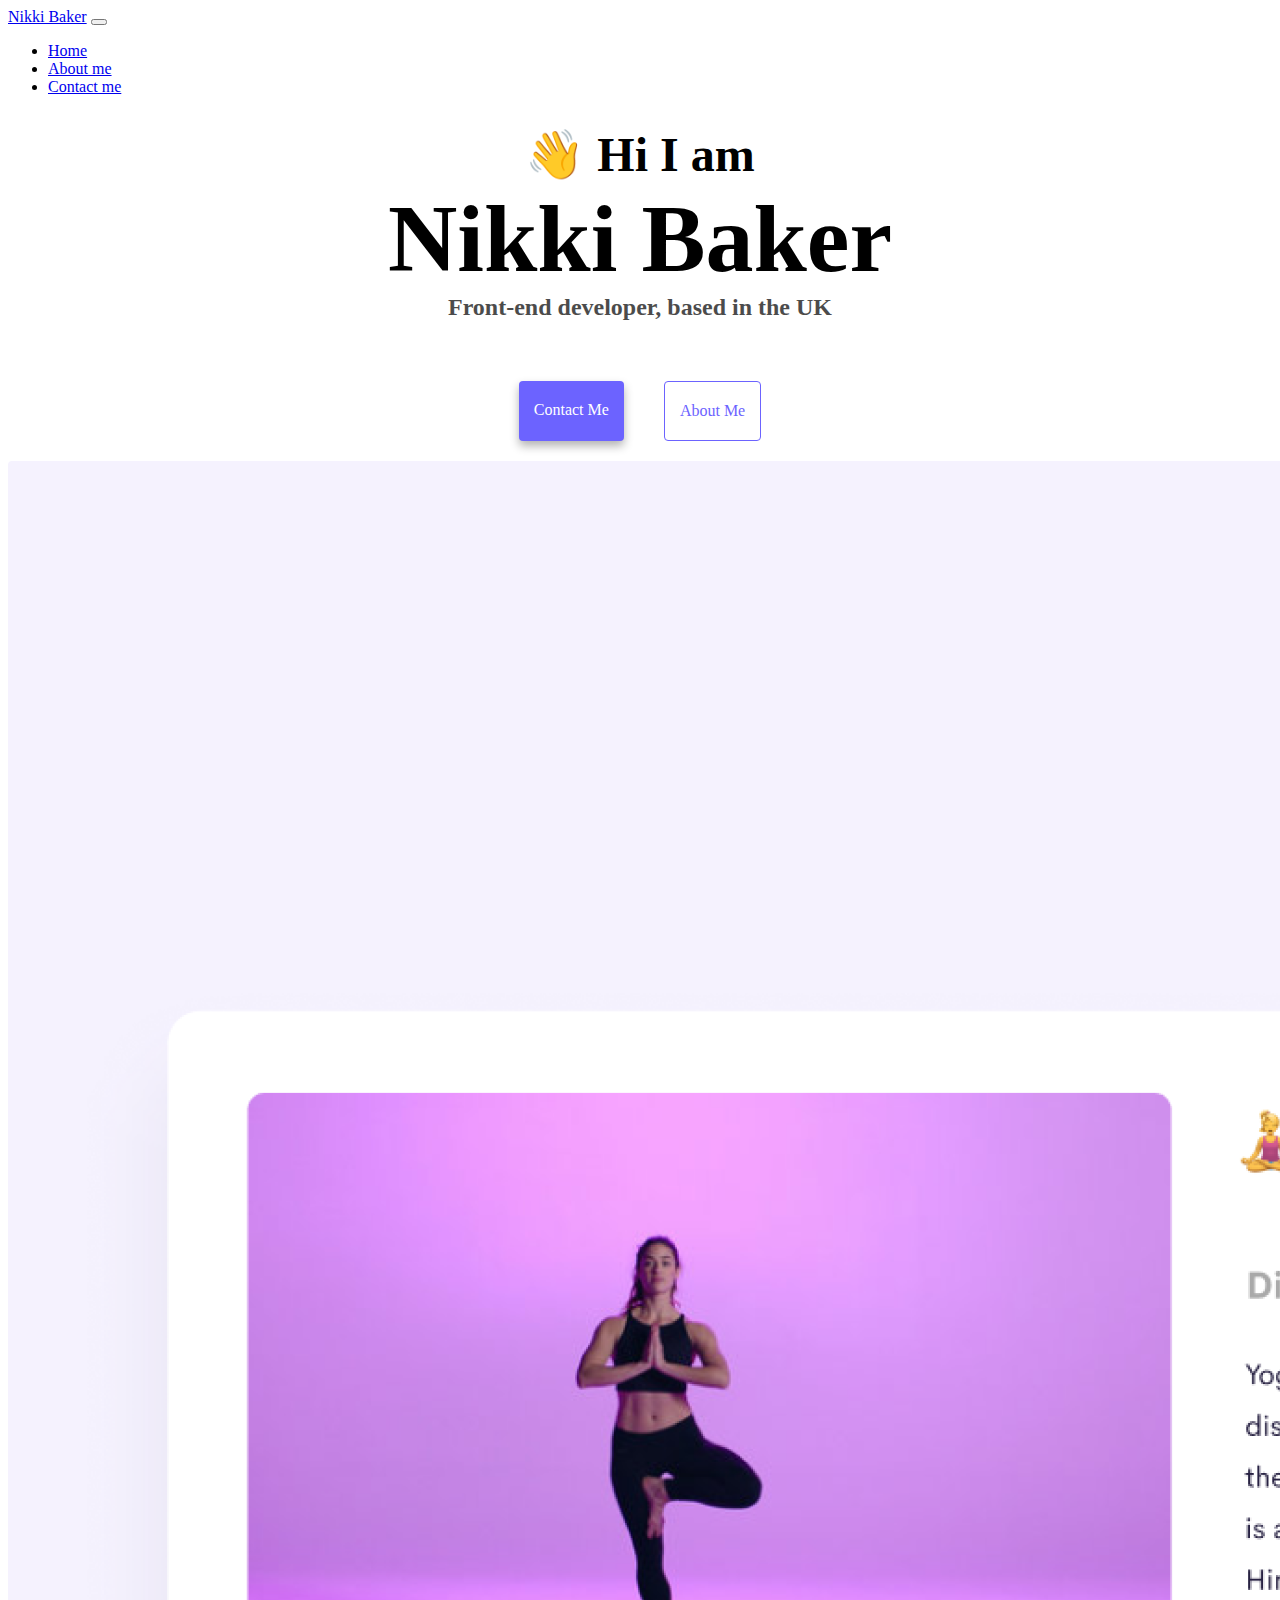
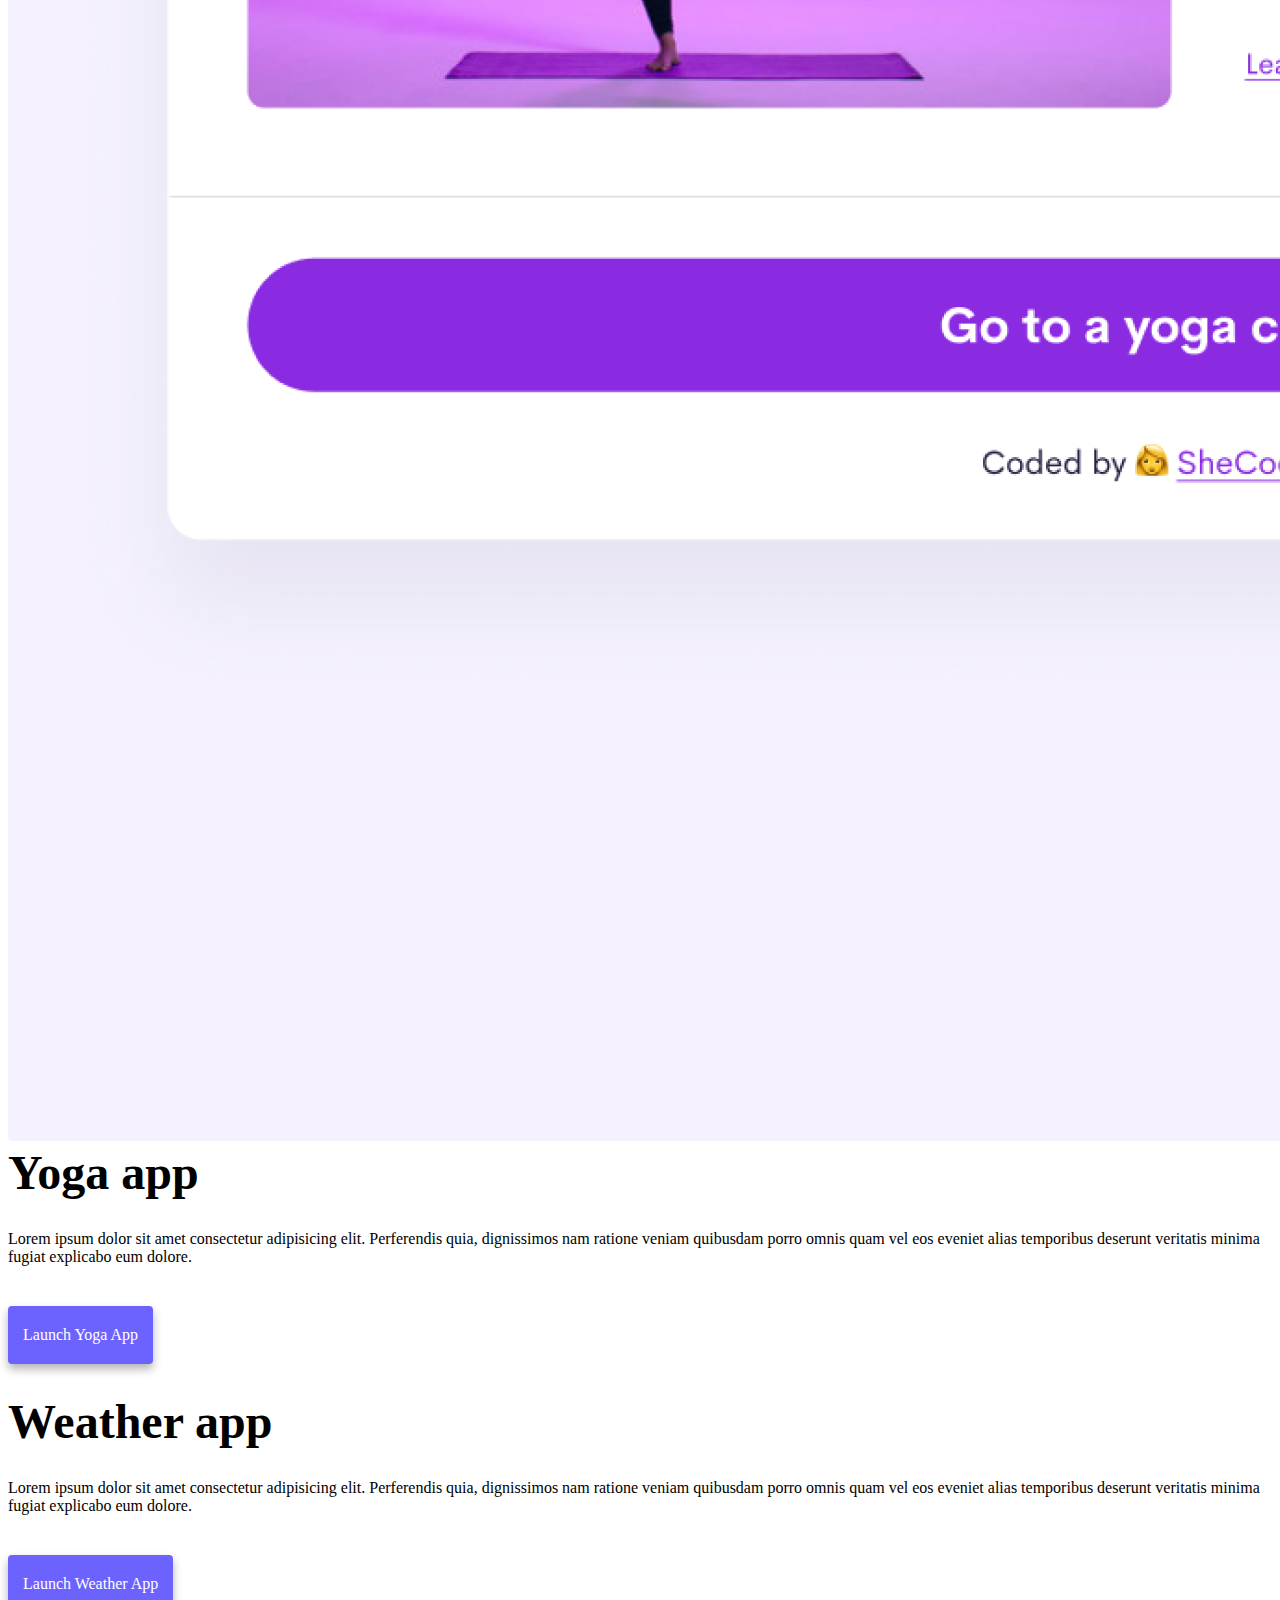
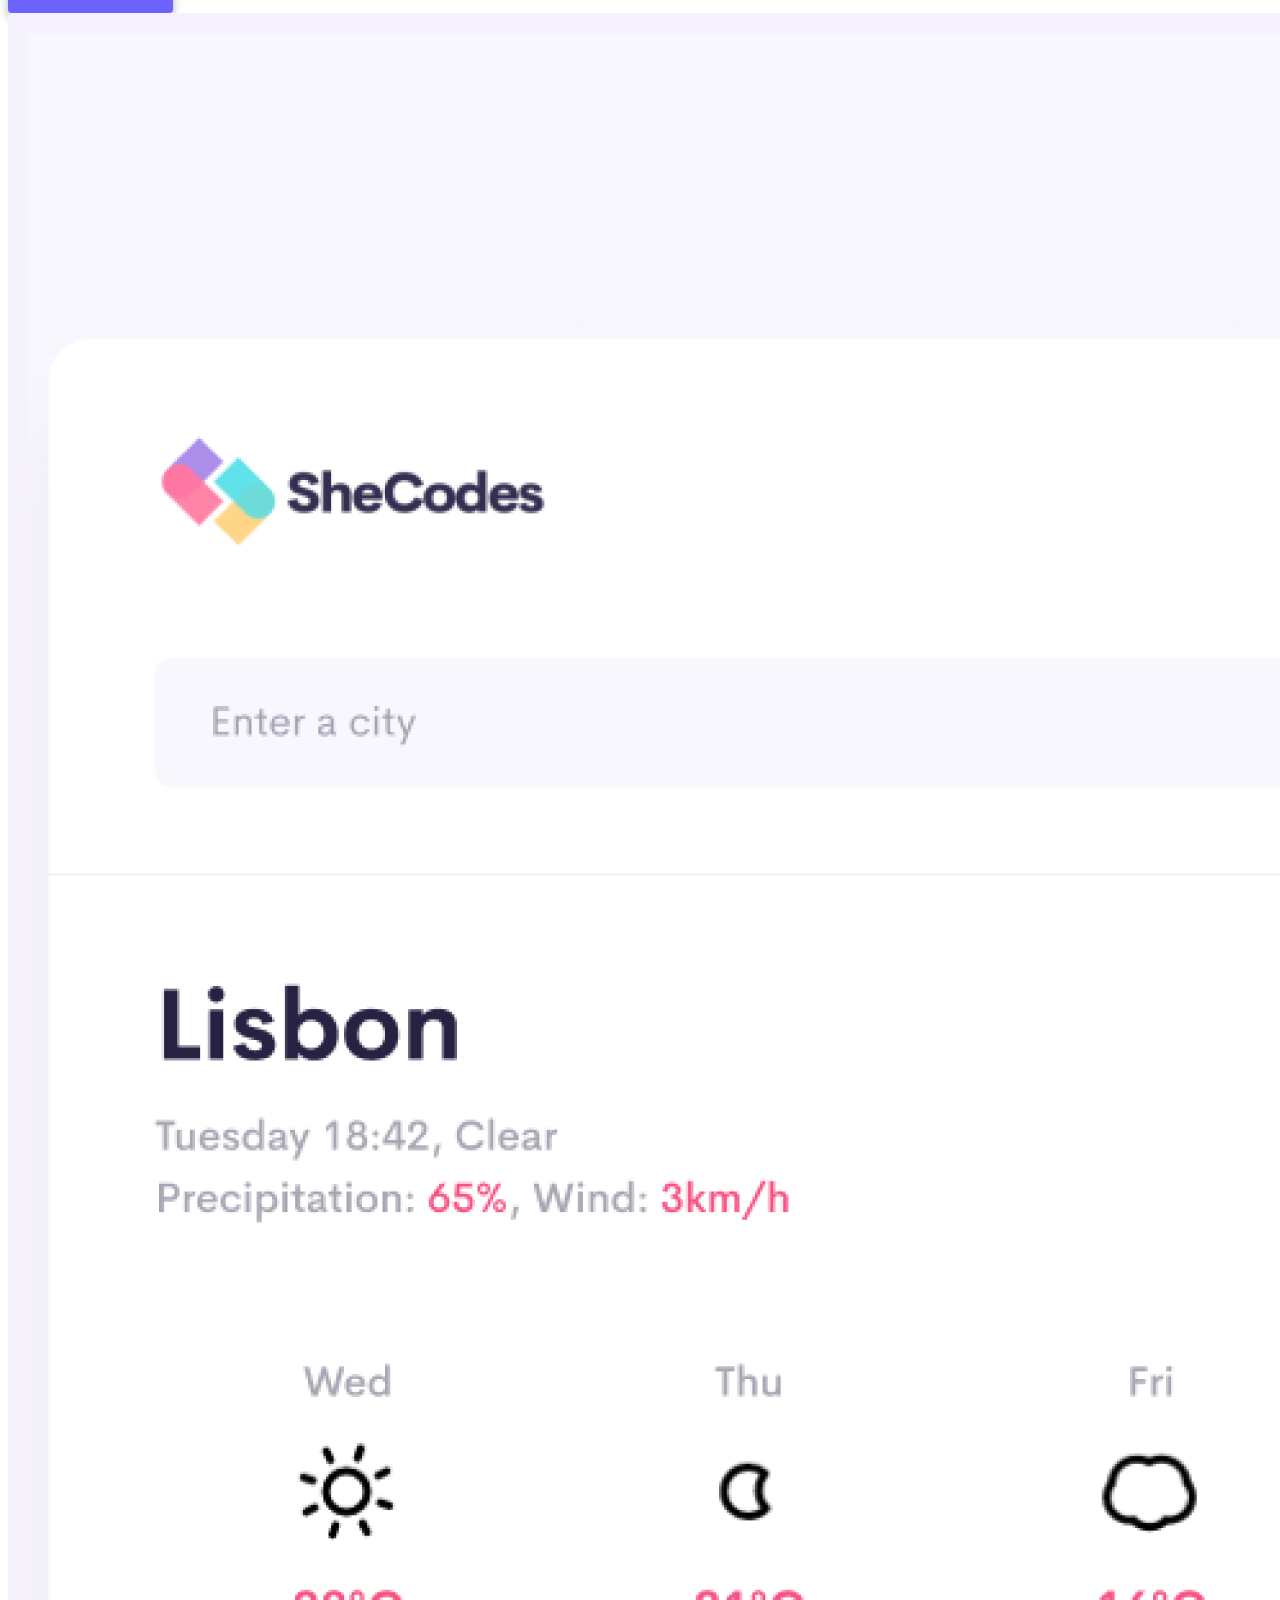
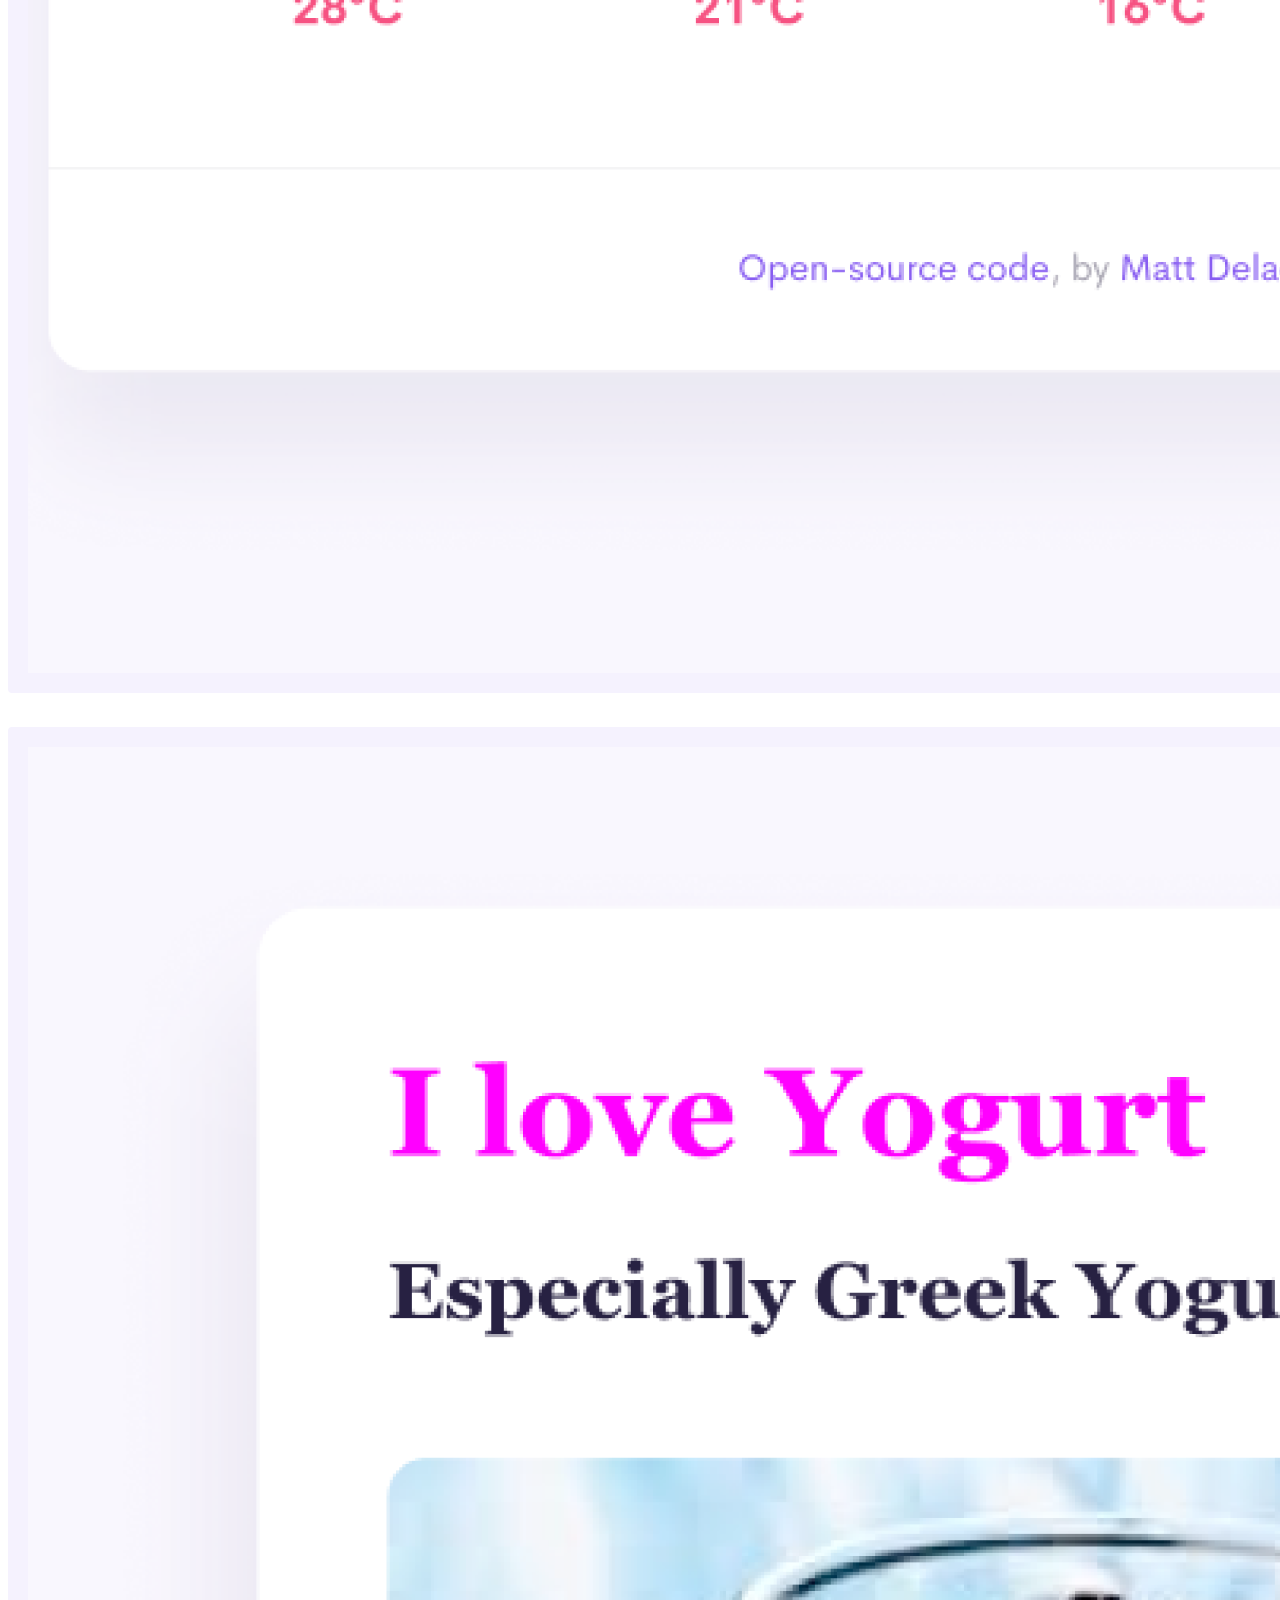
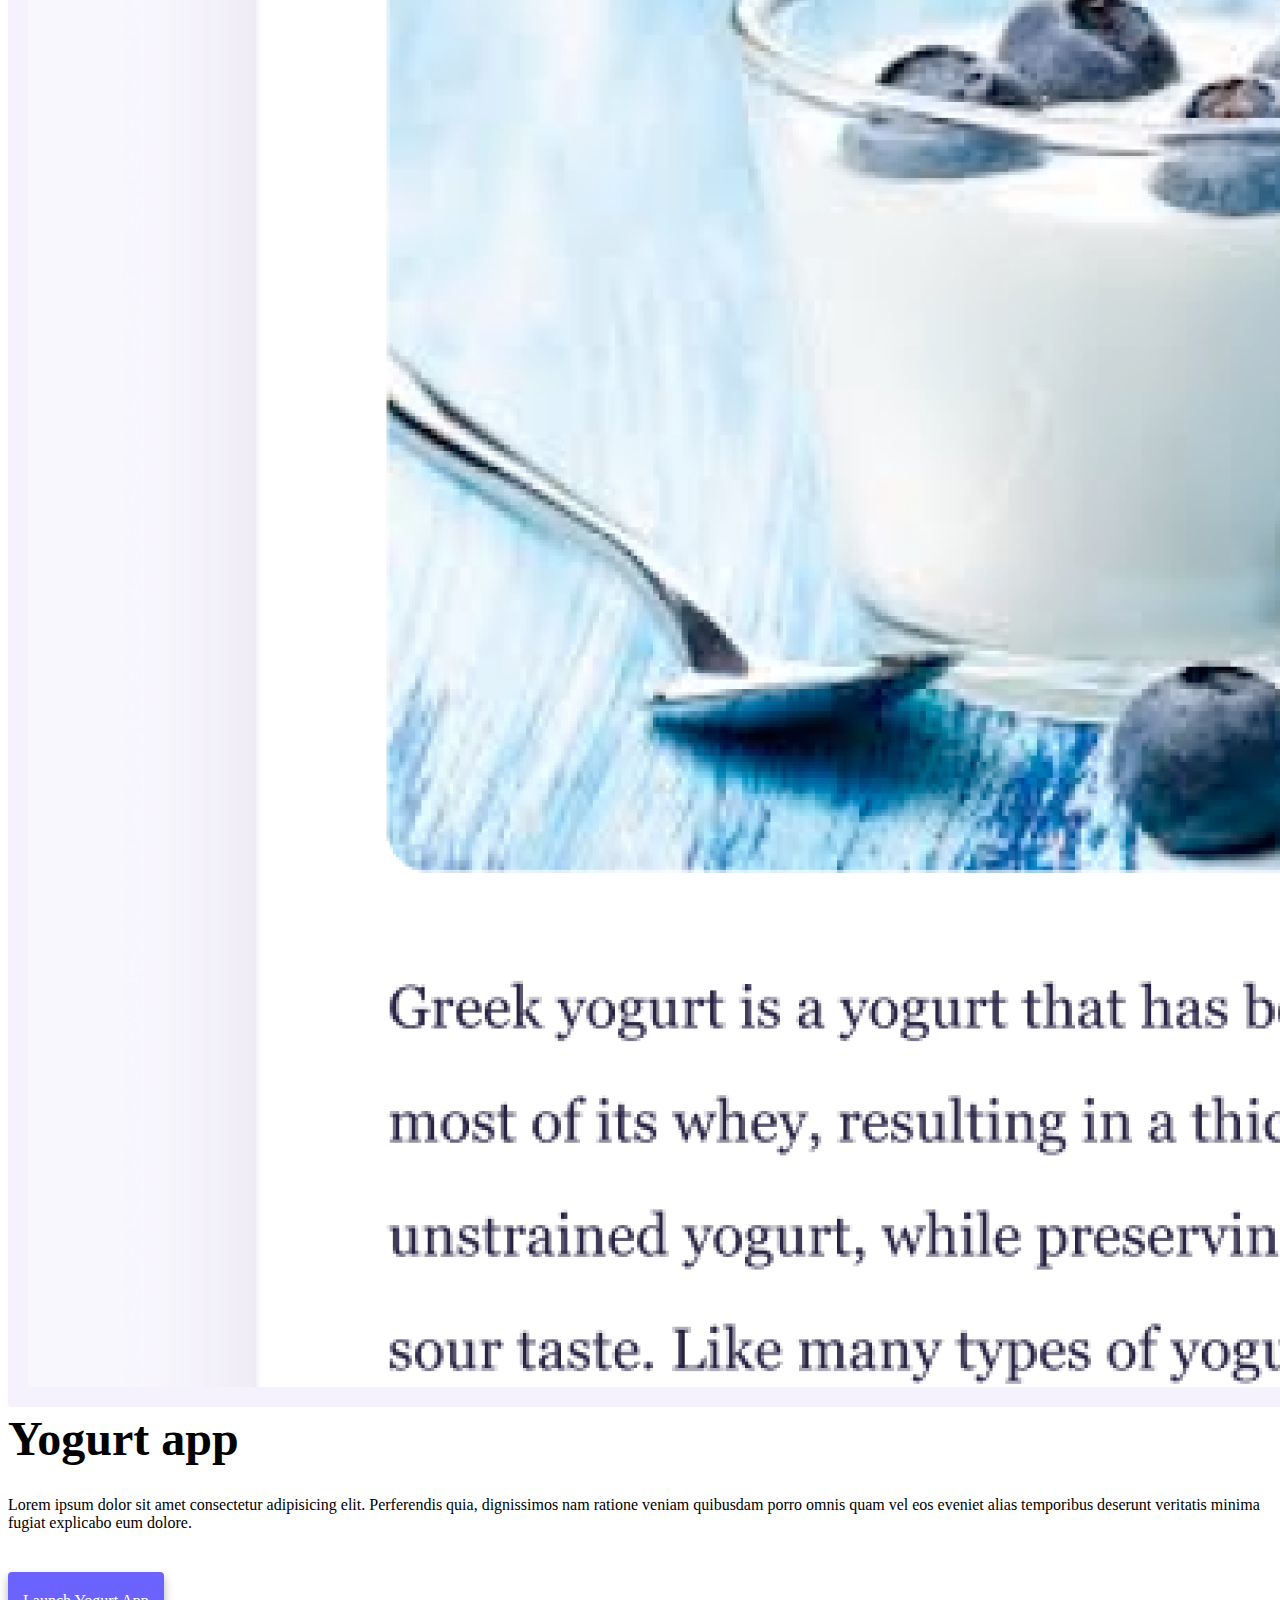
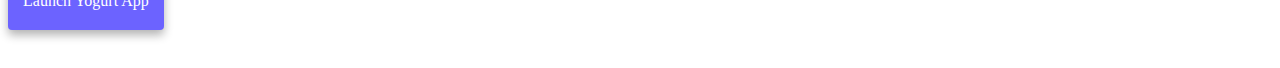
<file: index.html>
<!DOCTYPE html>
<html lang="en">
  <head>
    <meta charset="UTF-8" />
    <meta http-equiv="X-UA-Compatible" content="IE=edge" />
    <meta name="viewport" content="width=device-width, initial-scale=1.0" />
    <meta
      name="description"
      content="Portfolio for Nikki Baker Front End Developer"
    />
    <title>Nikki Baker - Freelance Front End Developer Portfolio</title>
    <link
      href="https://cdn.jsdelivr.net/npm/bootstrap@5.3.0-alpha1/dist/css/bootstrap.min.css"
      rel="stylesheet"
      integrity="sha384-GLhlTQ8iRABdZLl6O3oVMWSktQOp6b7In1Zl3/Jr59b6EGGoI1aFkw7cmDA6j6gD"
      crossorigin="anonymous"
    />
    <link rel="stylesheet" href="style.css" />
    <script
      src="https://cdn.jsdelivr.net/npm/bootstrap@5.3.0-alpha1/dist/js/bootstrap.bundle.min.js"
      integrity="sha384-w76AqPfDkMBDXo30jS1Sgez6pr3x5MlQ1ZAGC+nuZB+EYdgRZgiwxhTBTkF7CXvN"
      crossorigin="anonymous"
    ></script>
  </head>
  <body>
    <nav class="navbar navbar-expand-lg bg-body-tertiary">
      <div class="container-fluid">
        <a class="navbar-brand" href="#">Nikki Baker</a>
        <button
          class="navbar-toggler"
          type="button"
          data-bs-toggle="collapse"
          data-bs-target="#navbarNav"
          aria-controls="navbarNav"
          aria-expanded="false"
          aria-label="Toggle navigation"
        >
          <span class="navbar-toggler-icon"></span>
        </button>
        <div class="collapse navbar-collapse" id="navbarNav">
          <ul class="navbar-nav">
            <li class="nav-item">
              <a class="nav-link active" aria-current="page" href="#">Home</a>
            </li>
            <li class="nav-item">
              <a class="nav-link" href="about.html">About me</a>
            </li>
            <li class="nav-item">
              <a class="nav-link" href="about.html#contact">Contact me</a>
            </li>
          </ul>
        </div>
      </div>
    </nav>
    <h2 class="title">👋 Hi I am</h2>
    <h1>Nikki Baker</h1>
    <h3>Front-end developer, based in the UK</h3>
    <div class="navigation-links">
      <a
        href="about.html#contact"
        class="contact-link"
        title="Contact Nikki Front-end Developer"
        >Contact me</a
      >
      <a
        href="about.html"
        class="about-link"
        title="About Nikki Front-end developer"
        >About me</a
      >
    </div>
    <div class="container">
      <div class="row app-display">
        <div class="col-sm-6">
          <img src="images/yoga.png" class="app-pic img-fluid" />
        </div>
        <div class="col-sm-6">
          <h2 class="description">Yoga app</h2>
          <p class="about-paragraphs">
            Lorem ipsum dolor sit amet consectetur adipisicing elit. Perferendis
            quia, dignissimos nam ratione veniam quibusdam porro omnis quam vel
            eos eveniet alias temporibus deserunt veritatis minima fugiat
            explicabo eum dolore.
          </p>
          <div class="app-links">
            <a href="#" class="contact-link mb-3">Launch Yoga App</a>
          </div>
        </div>
      </div>
      <div class="row app-display">
        <div class="col-sm-6">
          <h2 class="description">Weather app</h2>
          <p class="about-paragraphs">
            Lorem ipsum dolor sit amet consectetur adipisicing elit. Perferendis
            quia, dignissimos nam ratione veniam quibusdam porro omnis quam vel
            eos eveniet alias temporibus deserunt veritatis minima fugiat
            explicabo eum dolore.
          </p>
          <div class="app-links">
            <a href="#" class="contact-link mb-3">Launch Weather App</a>
          </div>
        </div>
        <div class="col-sm-6">
          <img src="images/weather.png" class="app-pic img-fluid" />
        </div>
      </div>
      <div class="row app-display">
        <div class="col-sm-6">
          <img src="images/yogurt.png" class="app-pic img-fluid" />
        </div>
        <div class="col-sm-6">
          <h2 class="description">Yogurt app</h2>
          <p class="about-paragraphs">
            Lorem ipsum dolor sit amet consectetur adipisicing elit. Perferendis
            quia, dignissimos nam ratione veniam quibusdam porro omnis quam vel
            eos eveniet alias temporibus deserunt veritatis minima fugiat
            explicabo eum dolore.
          </p>
          <div class="app-links mb-3">
            <a href="#" class="contact-link">Launch Yogurt App</a>
          </div>
        </div>
      </div>
    </div>
  </body>
</html>
</file>
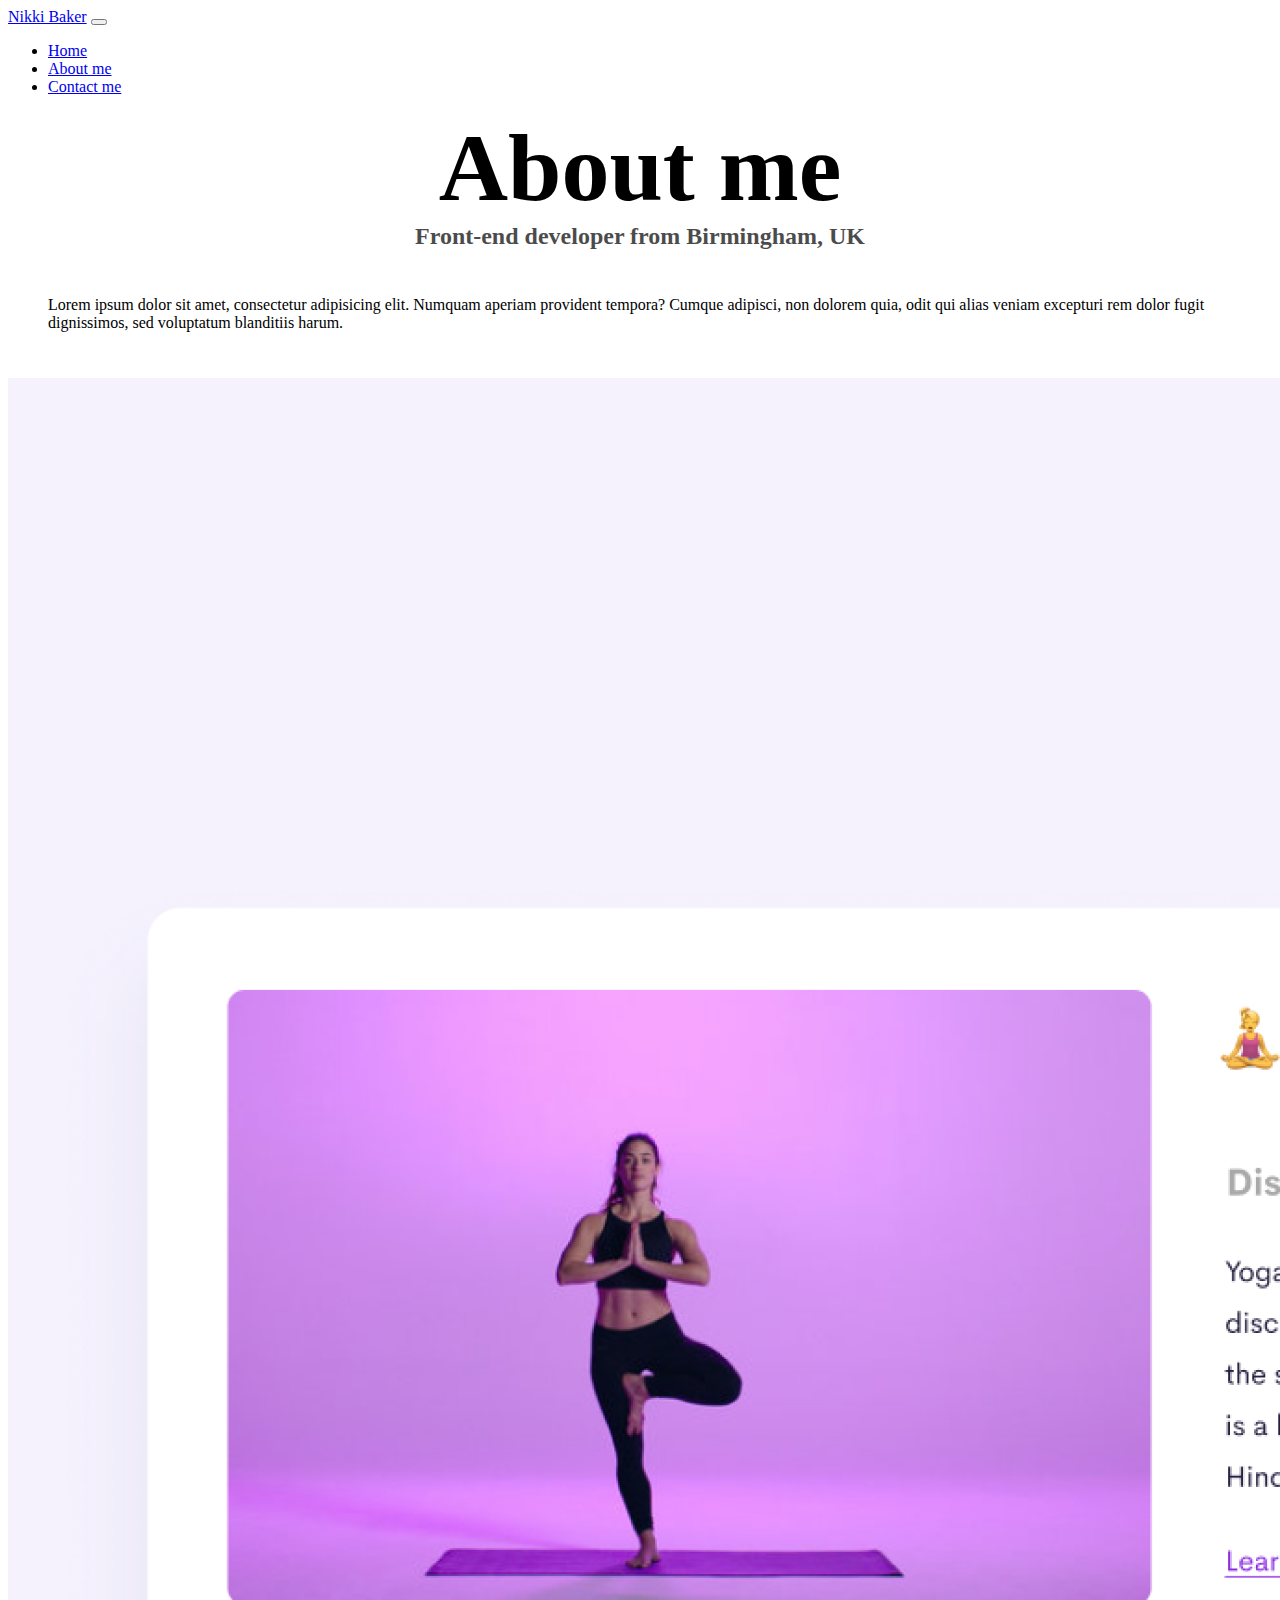
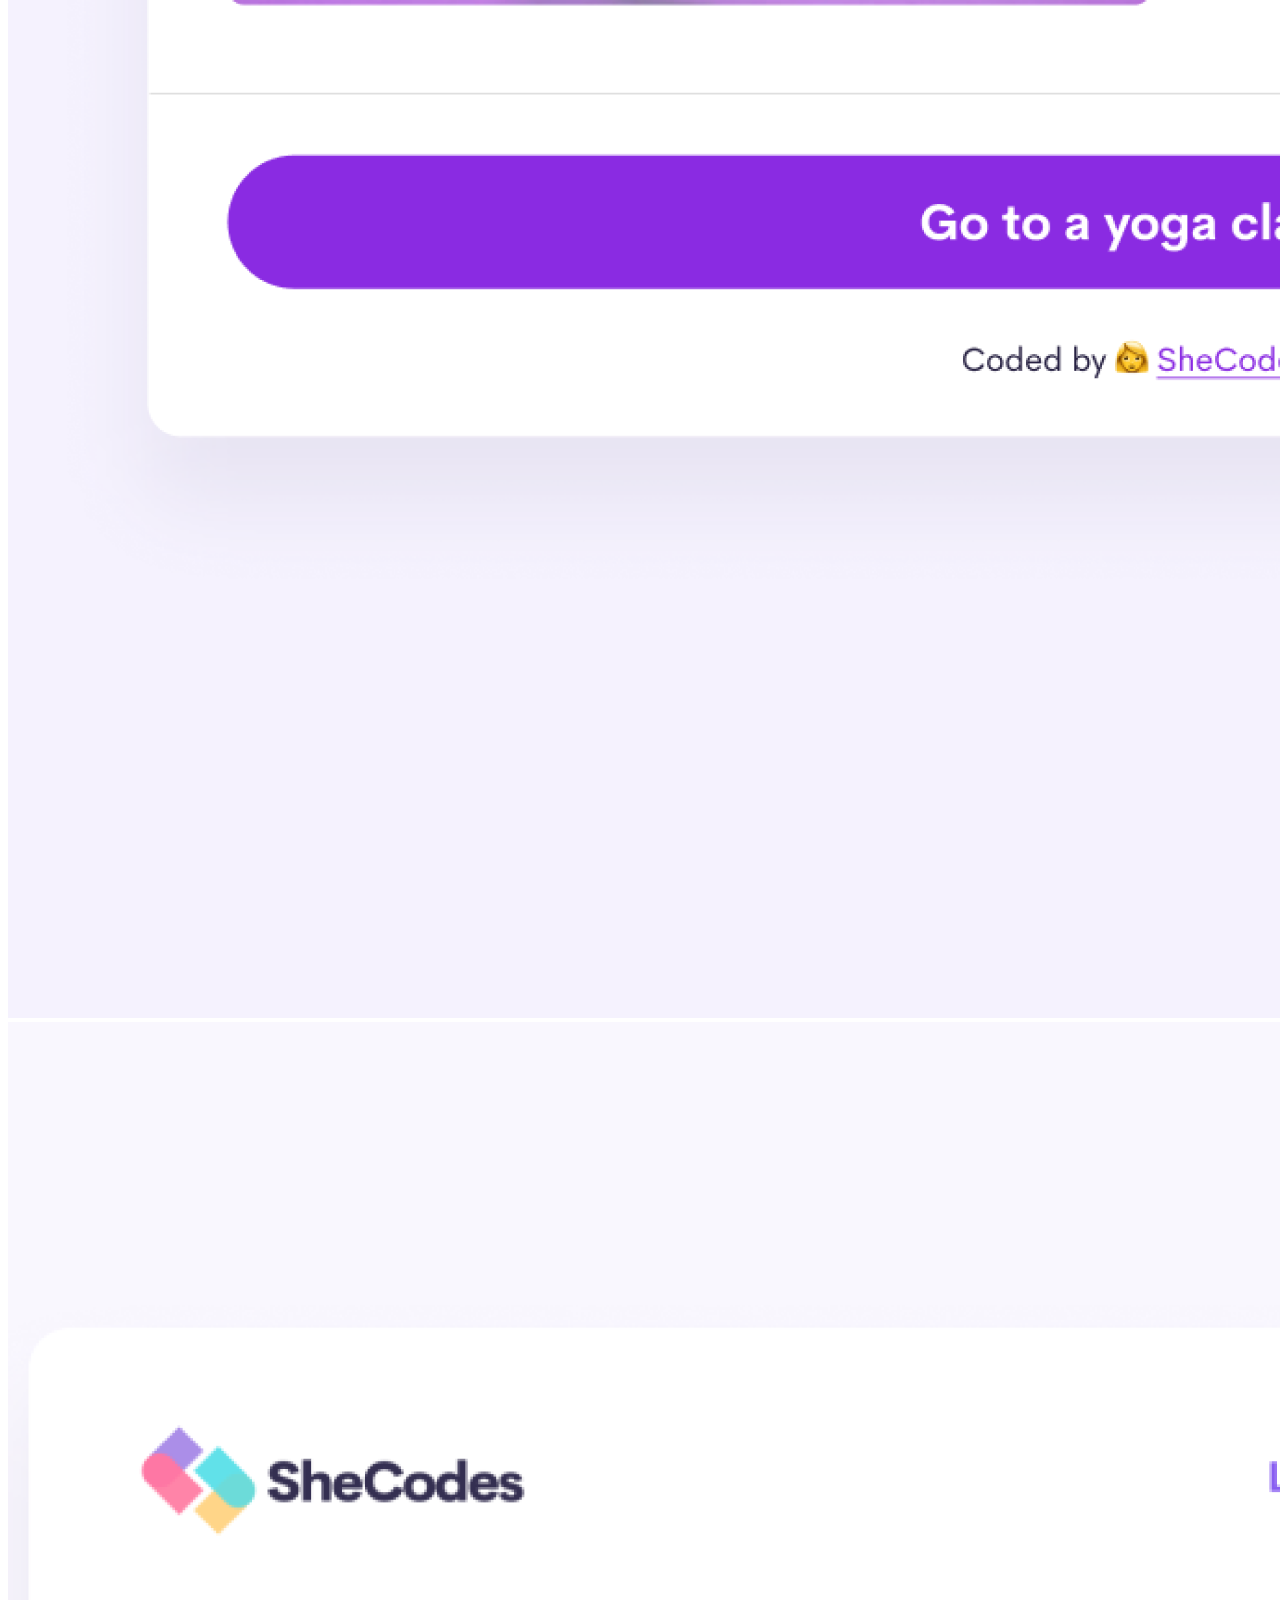
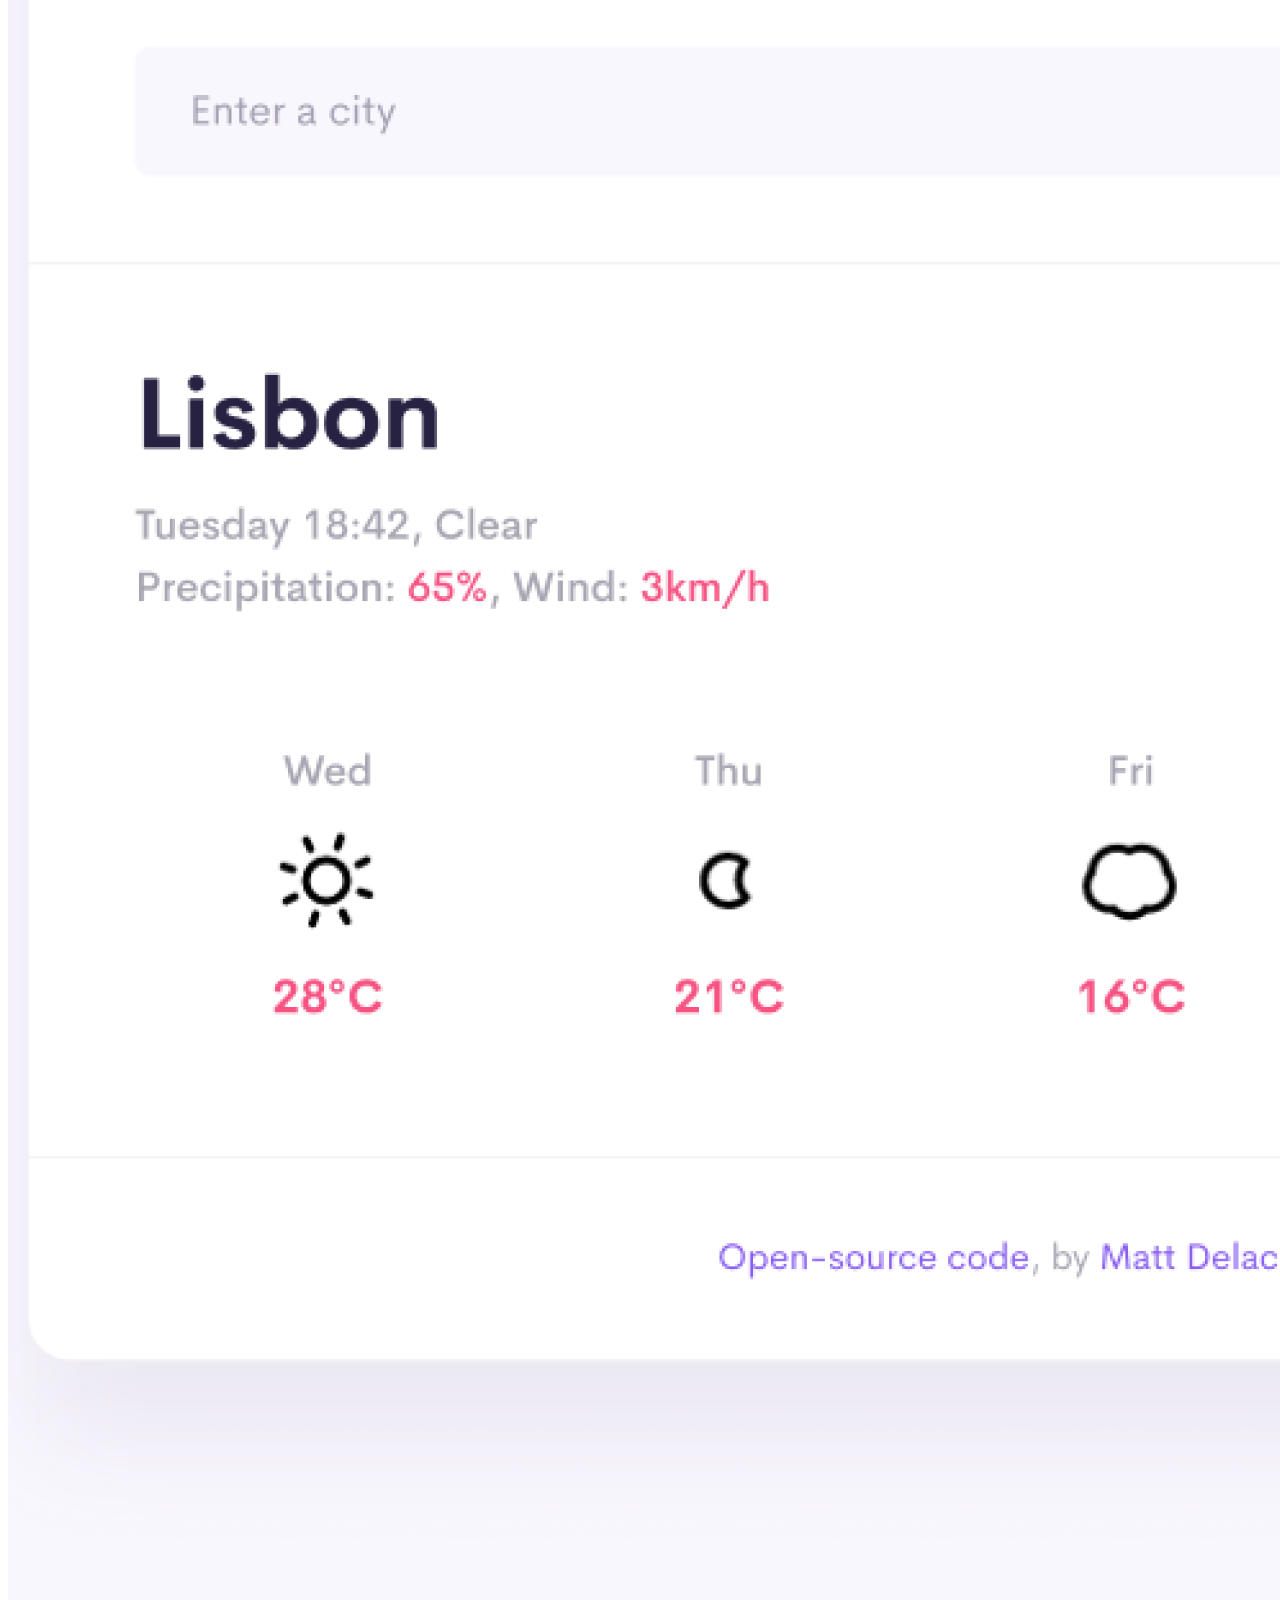
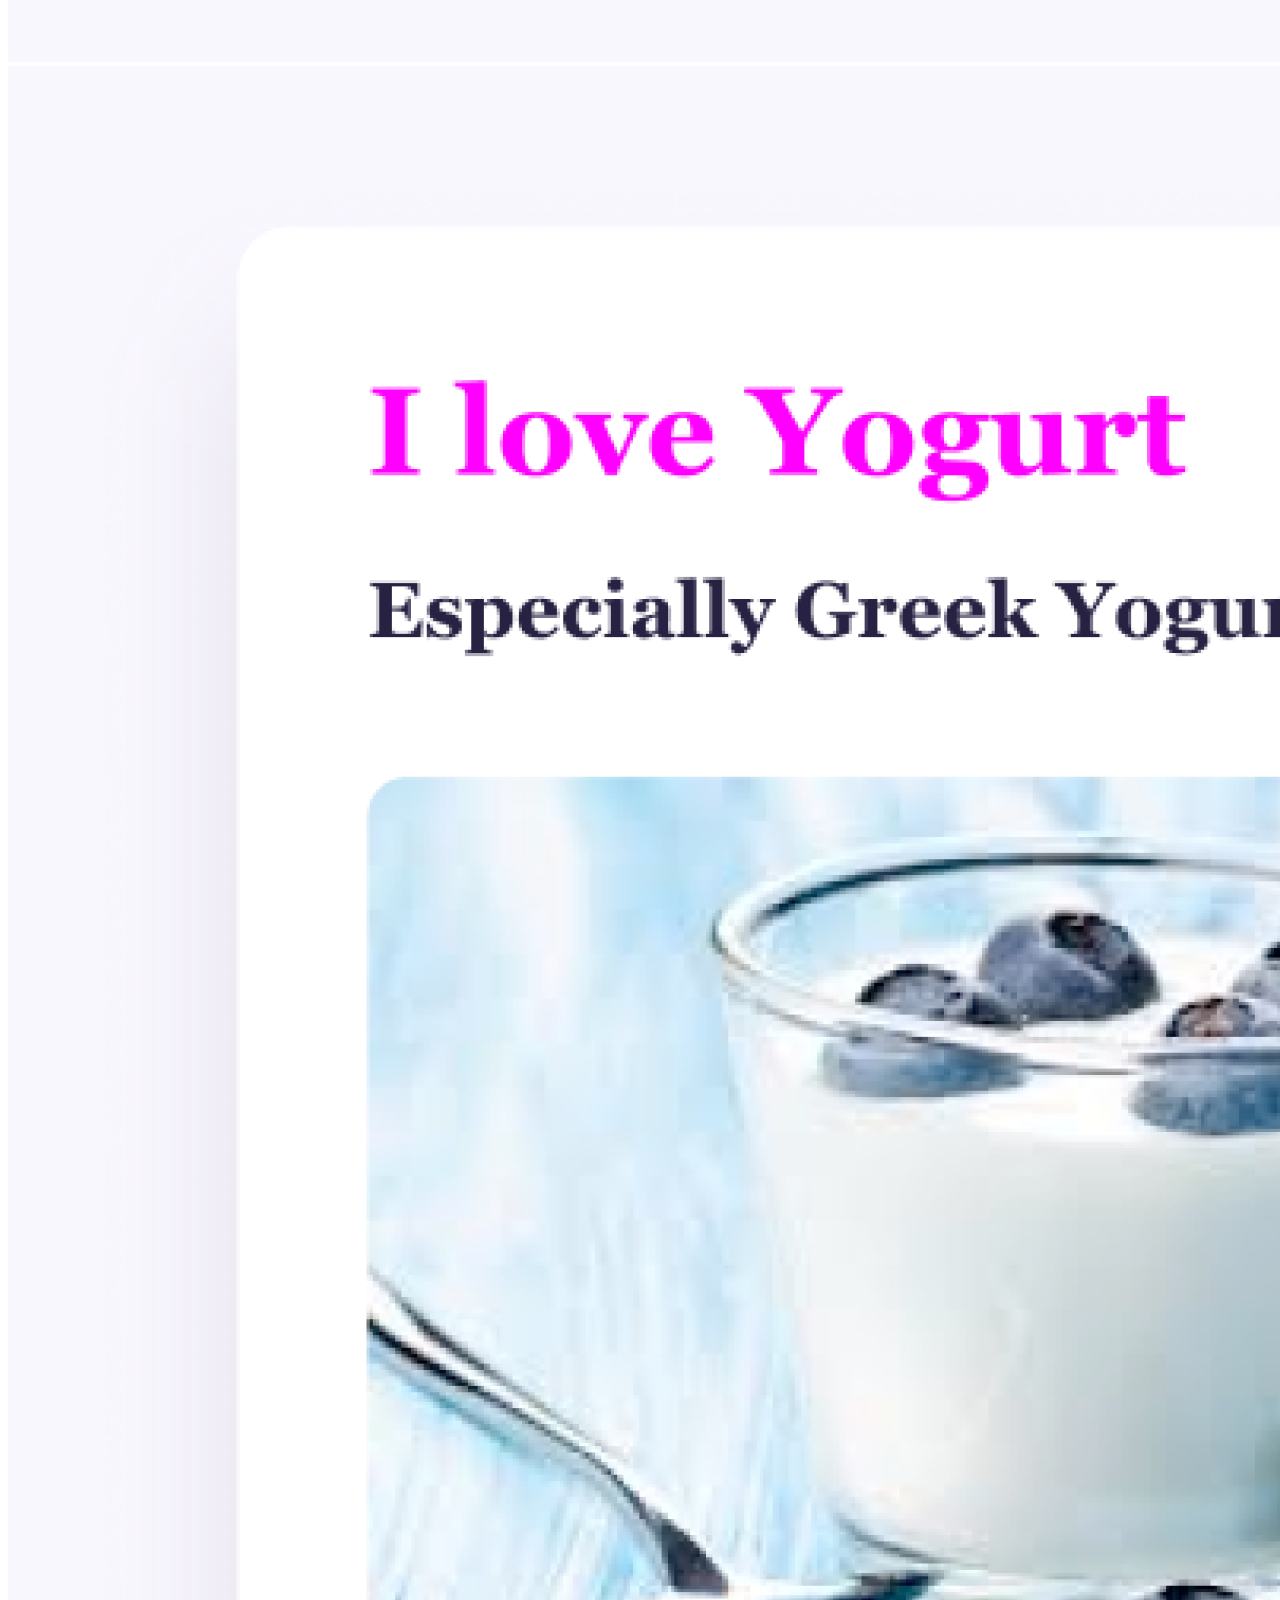
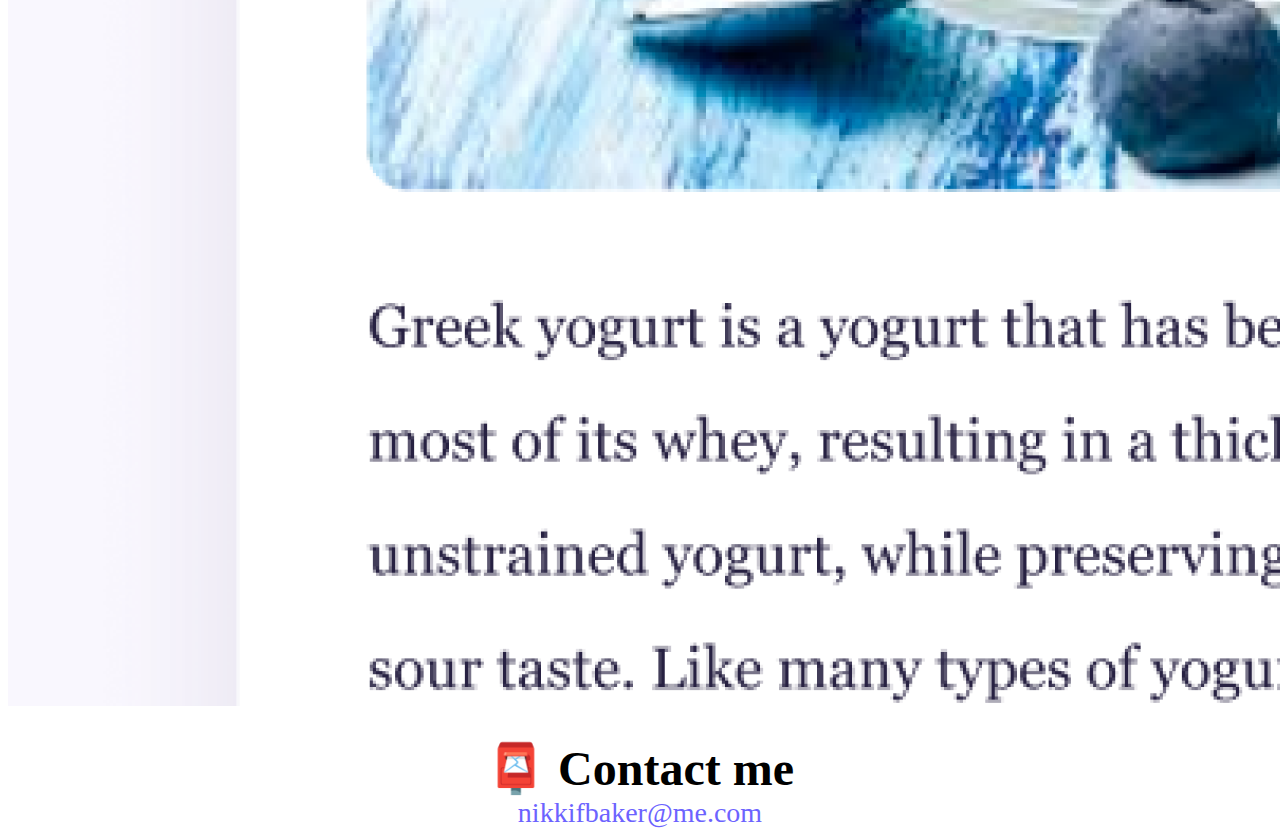
<file: about.html>
<!DOCTYPE html>
<html lang="en">
  <head>
    <meta charset="UTF-8" />
    <meta http-equiv="X-UA-Compatible" content="IE=edge" />
    <meta name="viewport" content="width=device-width, initial-scale=1.0" />
    <link
      href="https://cdn.jsdelivr.net/npm/bootstrap@5.3.0-alpha1/dist/css/bootstrap.min.css"
      rel="stylesheet"
      integrity="sha384-GLhlTQ8iRABdZLl6O3oVMWSktQOp6b7In1Zl3/Jr59b6EGGoI1aFkw7cmDA6j6gD"
      crossorigin="anonymous"
    />
    <link rel="stylesheet" href="style.css" />
    <script
      src="https://cdn.jsdelivr.net/npm/bootstrap@5.3.0-alpha1/dist/js/bootstrap.bundle.min.js"
      integrity="sha384-w76AqPfDkMBDXo30jS1Sgez6pr3x5MlQ1ZAGC+nuZB+EYdgRZgiwxhTBTkF7CXvN"
      crossorigin="anonymous"
    ></script>
    <title>About Nikki Baker - Freelance Front End Developer Portfolio</title>
  </head>
  <body>
    <nav class="navbar navbar-expand-lg bg-body-tertiary">
      <div class="container-fluid">
        <a class="navbar-brand" href="#">Nikki Baker</a>
        <button
          class="navbar-toggler"
          type="button"
          data-bs-toggle="collapse"
          data-bs-target="#navbarNav"
          aria-controls="navbarNav"
          aria-expanded="false"
          aria-label="Toggle navigation"
        >
          <span class="navbar-toggler-icon"></span>
        </button>
        <div class="collapse navbar-collapse" id="navbarNav">
          <ul class="navbar-nav">
            <li class="nav-item">
              <a class="nav-link" aria-current="page" href="index.html">Home</a>
            </li>
            <li class="nav-item">
              <a class="nav-link active" href="#">About me</a>
            </li>
            <li class="nav-item">
              <a class="nav-link" href="about.html#contact">Contact me</a>
            </li>
          </ul>
        </div>
      </div>
    </nav>
    <h1>About me</h1>
    <h3>Front-end developer from Birmingham, UK</h3>
    <div class="about-paragraphs">
      <p class="about">
        Lorem ipsum dolor sit amet, consectetur adipisicing elit. Numquam
        aperiam provident tempora? Cumque adipisci, non dolorem quia, odit qui
        alias veniam excepturi rem dolor fugit dignissimos, sed voluptatum
        blanditiis harum.
      </p>
    </div>
    <div class="container">
      <div class="row">
        <div class="col-sm-4">
          <img
            src="images/yoga.png"
            class="img-fluid rounded shadow p-2 border-hidden"
          />
        </div>
        <div class="col-sm-4">
          <img
            src="images/weather.png"
            class="img-fluid rounded shadow p-2 border-hidden"
          />
        </div>
        <div class="col-sm-4">
          <img
            src="images/yogurt.png"
            class="img-fluid rounded shadow p-2 border-hidden"
          />
        </div>
      </div>
    </div>
    <div id="contact">
      <h2 class="title">📮 Contact me</h2>
      <a href="mailto:nikkifbaker@me.com" class="email-link">
        nikkifbaker@me.com
      </a>
    </div>
  </body>
</html>
</file>
<file: style.css>
:root {
  --primary-color: #6c63ff;
  --secondary-color: #f5f2fe;
  --box-shadow: 0 5px 10px rgba(0, 0, 0, 0.3);
}

body {
}

h1,
h2,
h3 {
  text-align: center;
  margin: 0;
}

h1 {
  font-size: 96px;
}

h2.title {
  font-size: 48px;
  margin: 30px 0px auto;
}

h3 {
  font-size: 24px;
  opacity: 0.7;
}

p.about {
  padding-left: 40px;
  padding-right: 40px;
}

.about-image-example {
  border: 5px;
  border-radius: 5px;
  border-color: white;
  box-shadow: rgba(0, 0, 0, 0.3);
}

.app-pic {
  background: var(--secondary-color);
  padding: 20px;
  border-radius: 4px;
  font-size: 18px;
  line-height: 1.5;
  text-align: center;
}

h2.description {
  text-align: left;
  font-size: 48px;
}

.navigation-links {
  display: flex;
  margin-top: 40px;
  justify-content: center;
}

.navigation-links a {
  margin: 20px;
  border-radius: 4px;
  padding: 20px 15px;
  text-decoration: none;
  text-transform: capitalize;
}

.app-display {
  padding-bottom: 30px;
}

.app-links a {
  display: inline-block;
  border-radius: 4px;
  padding: 20px 15px;
  text-decoration: none;
  text-transform: capitalize;
}

.contact-link {
  background: var(--primary-color);
  box-shadow: var(--box-shadow);
  color: white;
}

.about-link {
  color: var(--primary-color);
  border: 1px solid var(--primary-color);
}

.homepage-link {
  color: var(--primary-color);
  text-align: center;
  display: block;
}

.about-paragraphs {
  display: flex;
  margin: 30px 0;
}

p.about-paragraphs {
  padding-bottom: 10px;
}

.email-link {
  display: flex;
  justify-content: center;
  color: var(--primary-color);
  font-size: 28px;
  text-decoration: none;
}

.email-link:hover {
  text-decoration: underline;
}
</file>
